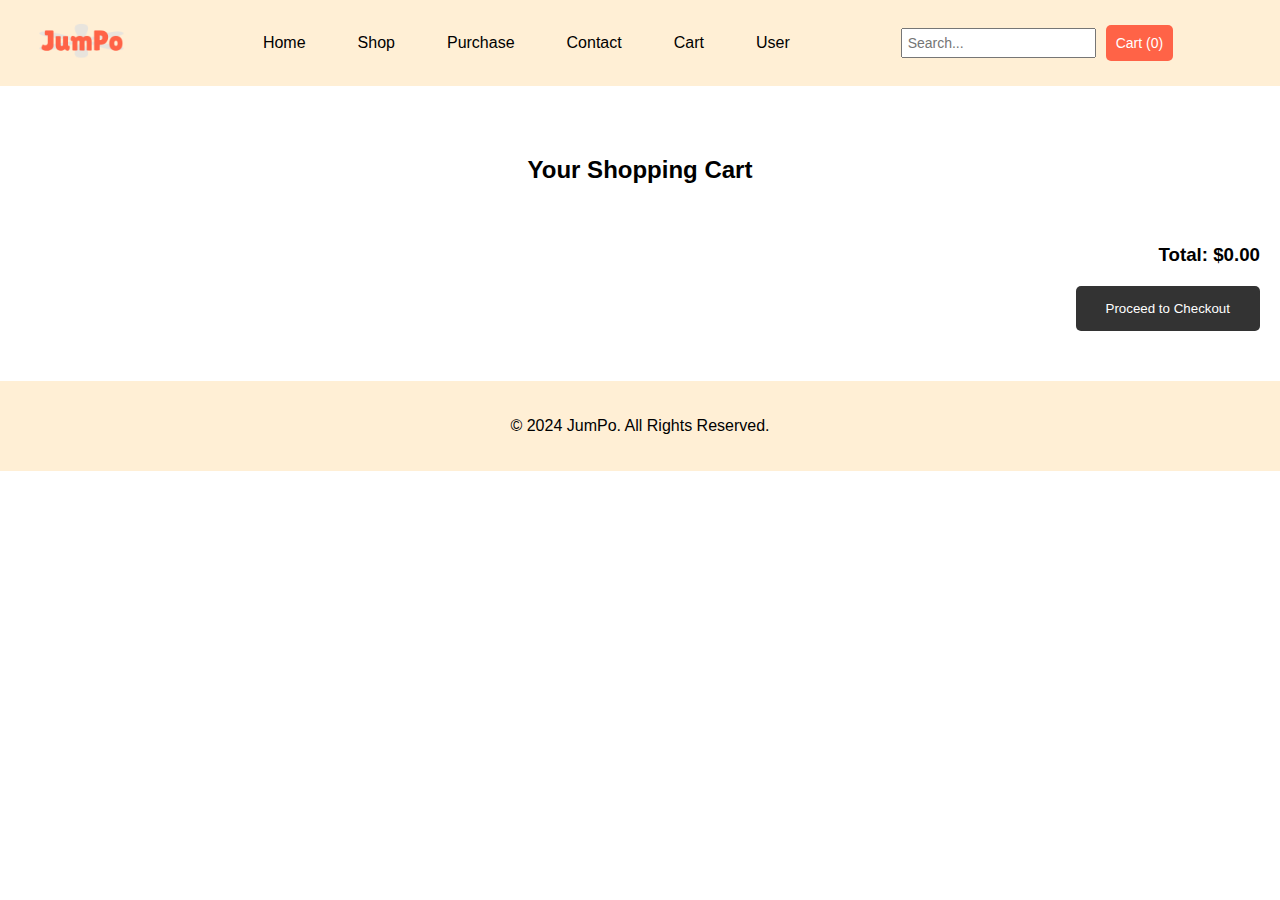
<file: shoping/JumPo/Cart/index.html>
<!DOCTYPE html>
<html lang="en">
<head>
    <meta charset="UTF-8">
    <meta name="viewport" content="width=device-width, initial-scale=1.0">
    <title>JumPo</title>
    <link rel="stylesheet" href="style.css">
    <script src="main.js" defer></script>

</head>
<body>
    <header>
        <div class="logo">
            <img src="../Picture/logo.png" alt="">
        </div>
        <input type="checkbox" id="nav-toggle" class="nav-toggle">
        <label for="nav-toggle" class="nav-toggle-label">
            <span></span>
        </label>
        <nav>
            <ul>
                <li><a href="../Home/index.html">Home</a></li>
                <li><a href="../Product/index.html">Shop</a></li>
                <li><a href="../Check/index.html">Purchase</a></li>
                <li><a href="../Sign/index.html">Contact</a></li>
                <li><a href="../Cart/index.html">Cart</a></li>
                <li id="user-info"><a href="../User/index.html">User</a></li>
            </ul>
        </nav>
        <div class="search-cart">
            <input type="text" id="search-input" placeholder="Search..." size="20">
            <button class="cart-icon" onclick="location.href='cart.html'">Cart (0)</button>
        </div>
        <div id="search-results" class="search-results"></div>
        
    </header>
    


    <!-- Shopping Cart Section -->
    <section class="cart">
        <h2>Your Shopping Cart</h2>
        <div class="cart-items">
            <!-- Example Cart Item -->
            <div class="cart-item">
                <img src="../Picture/bag.jpg" alt="bag">
                <div class="cart-item-info">
                    <h3>Bag</h3>
                    <p>$19.89</p>
                    <label for="quantity">Quantity:</label>
                    <input type="number" id="quantity" value="1" min="1">
                </div>
                <button class="remove-btn">Remove</button>
            </div>
            <!-- End Example Cart Item -->
        </div>
        <div class="cart-summary">
            <h3>Total: $15.6</h3>
            <button class="checkout-btn">Proceed to Checkout</button>
        </div>
    </section>

    <footer>
        <p>&copy; 2024 JumPo. All Rights Reserved.</p>
        <div class="social-media">
            <!-- Add social media icons/links here -->
        </div>
    </footer>
</body>
</html>
</file>
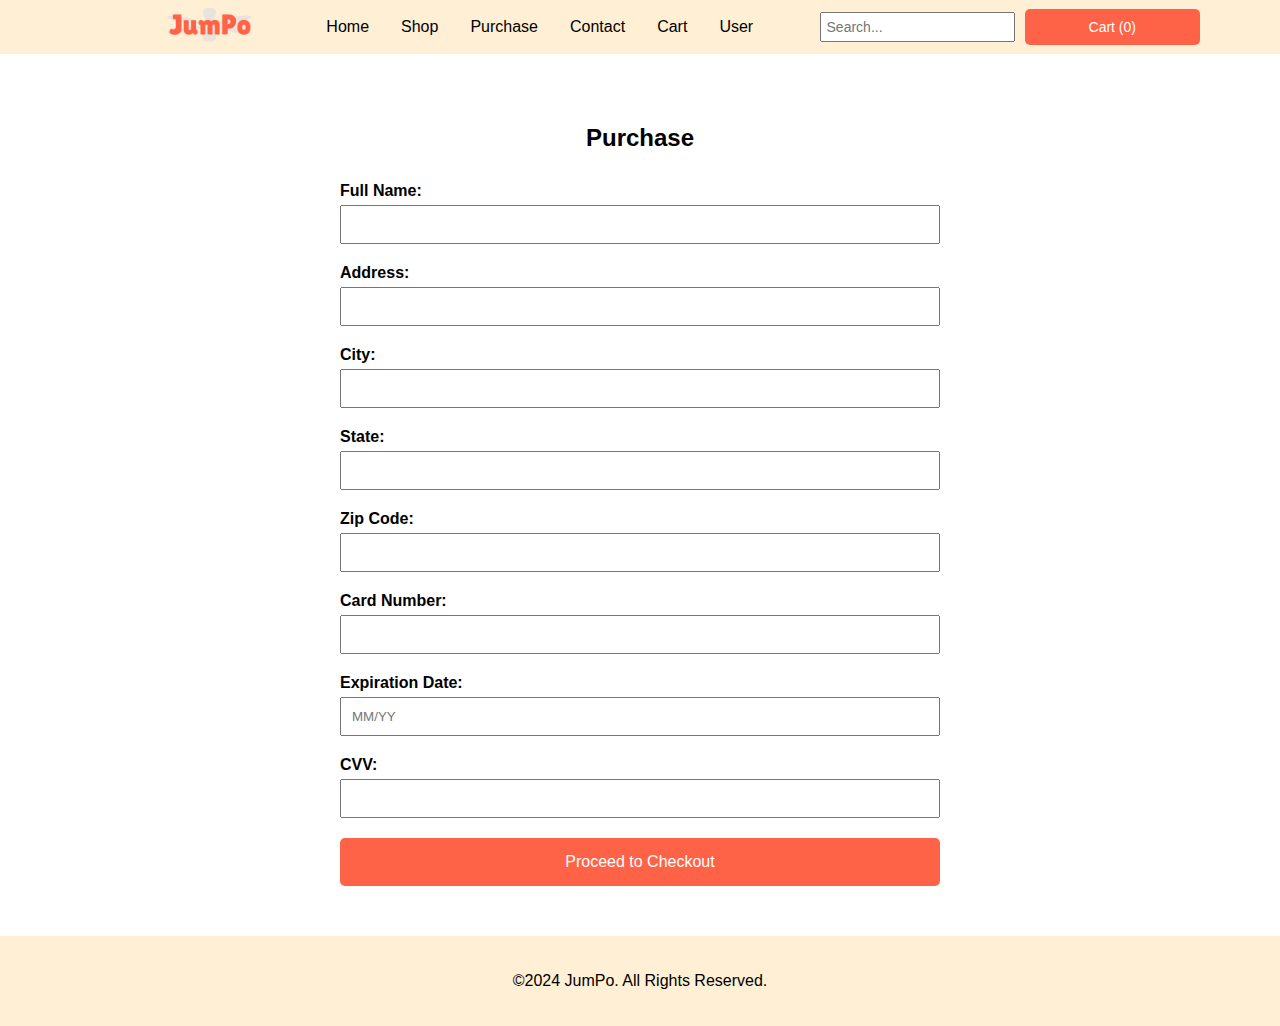
<file: shoping/JumPo/Check/index.html>
<!DOCTYPE html>
<html lang="en">
<head>
    <meta charset="UTF-8">
    <meta name="viewport" content="width=device-width, initial-scale=1.0">
    <title>JumPo</title>
    <link rel="stylesheet" href="style.css">
    <script defer src="main.js"></script>
</head>
<body>
    <!-- Header Section -->
    <header>
        <div class="logo">
            <img src="../Picture/logo.png" alt="">
        </div>
        <input type="checkbox" id="nav-toggle" class="nav-toggle">
        <label for="nav-toggle" class="nav-toggle-label">
            <span></span>
        </label>
        <nav>
            <ul>
                <li><a href="../Home/index.html">Home</a></li>
                <li><a href="../Product/index.html">Shop</a></li>
                <li><a href="../Check/index.html">Purchase</a></li>
                <li><a href="../Sign/index.html">Contact</a></li>
                <li><a href="../Cart/index.html">Cart</a></li>
                <li id="user-info"><a href="../User/user.html">User</a></li>
            </ul>
        </nav>
        <div class="search-cart">
            <input type="text" placeholder="Search..." size="20">
            <button class="cart-icon" onclick="location.href='cart.html'">Cart (0)</button>
        </div>
    </header>
    

    <!-- Checkout Section -->
    <section class="checkout">
        <h2>Purchase</h2>
        <form id="checkout-form">
            <div class="form-group">
                <label for="full-name">Full Name:</label>
                <input type="text" id="full-name" required>
            </div>
            <div class="form-group">
                <label for="address">Address:</label>
                <input type="text" id="address" required>
            </div>
            <div class="form-group">
                <label for="city">City:</label>
                <input type="text" id="city" required>
            </div>
            <div class="form-group">
                <label for="state">State:</label>
                <input type="text" id="state" required>
            </div>
            <div class="form-group">
                <label for="zip">Zip Code:</label>
                <input type="text" id="zip" required>
            </div>
            <div class="form-group">
                <label for="card-number">Card Number:</label>
                <input type="text" id="card-number" required>
            </div>
            <div class="form-group">
                <label for="exp-date">Expiration Date:</label>
                <input type="text" id="exp-date" placeholder="MM/YY" required>
            </div>
            <div class="form-group">
                <label for="cvv">CVV:</label>
                <input type="text" id="cvv" required>
            </div>
            <button class="checkout-btn" onclick="location.href='checkout.html'">Proceed to Checkout</button>

        </form>
    </section>

    <footer>
        <p>&copy;2024 JumPo. All Rights Reserved.</p>
    </footer>
</body>
</html>
</file>
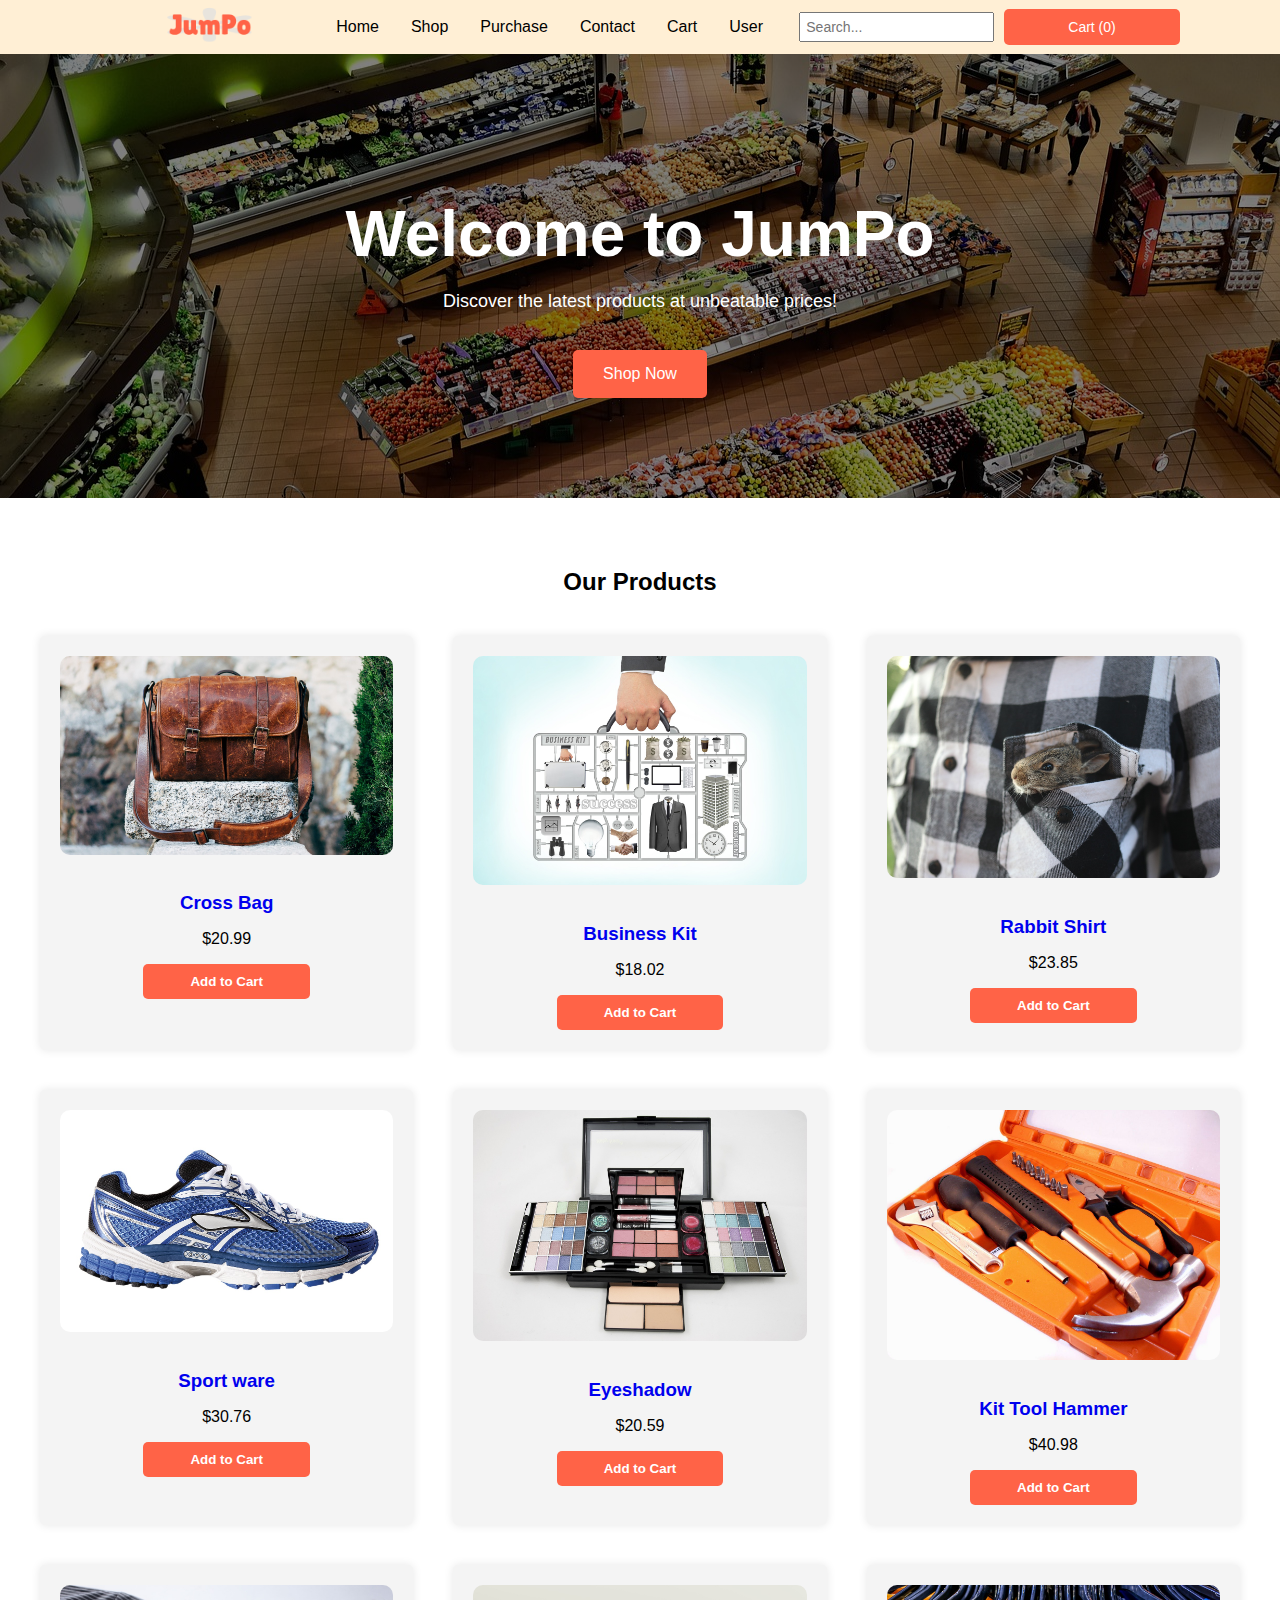
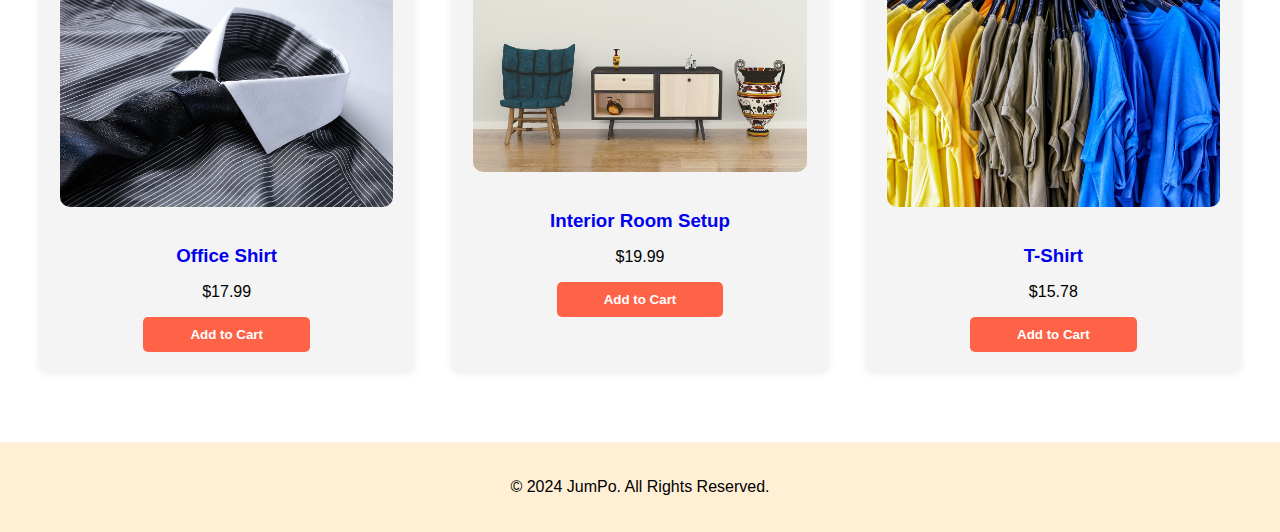
<file: shoping/JumPo/Home/index.html>
<!DOCTYPE html>
<html lang="en">
<head>
    <meta charset="UTF-8">
    <meta name="viewport" content="width=device-width, initial-scale=1.0">
    <title>JumPo</title>
    <link rel="stylesheet" href="style.css">
    <script defer src="index.js"></script>
</head>
<body>
    <!-- Header Section -->
    <header>
        <div class="logo">
            <img src="../Picture/logo.png" alt="">
        </div>
        <input type="checkbox" id="nav-toggle" class="nav-toggle">
        <label for="nav-toggle" class="nav-toggle-label">
            <span></span>
        </label>
        <nav>
            <ul>
                <li><a href="../Home/index.html">Home</a></li>
                <li><a href="../Product/index.html">Shop</a></li>
                <li><a href="../Check/index.html">Purchase</a></li>
                <li><a href="../Sign/index.html">Contact</a></li>
                <li><a href="../Cart/index.html">Cart</a></li>
                <li id="user-info"><a href="../User/index.html">User</a></li>
            </ul>
        </nav>
        <div class="search-cart">
            <input type="text" id="search-input" placeholder="Search..." size="20">
            <button class="cart-icon" onclick="location.href='cart.html'">Cart (0)</button>
        </div>
        <div id="search-results" class="search-results"></div>
        
    </header>
    
    <!-- Hero Section -->
    <section class="hero">
        <div class="hero-content">
            <h1>Welcome to JumPo</h1>
            <p>Discover the latest products at unbeatable prices!</p>
            <a href="../Check/index.html" class="shop-now-btn">Shop Now</a>
        </div>
    </section>

    <!-- Product Section -->
    <section class="products">
        <h2>Our Products</h2>
        <div class="production">
            <div class="product-list">
                <div class="product-item">
                    <a href="../Product/index.html">
                        <img src="../Picture/bag.jpg" alt="cross bag">
                        <h3>Cross Bag</h3>
                    </a>
                    <p>$20.99</p>
                    <button class="add-to-cart-btn">Add to Cart</button>
                </div>
            </div>
            <div class="product-list">
                <div class="product-item">
                    <a href="../Product/index.html">
                        <img src="../Picture/business-kit.jpg" alt="bussiness kit">
                        <h3>Business Kit</h3>
                    </a>
                    <p>$18.02</p>
                    <button class="add-to-cart-btn">Add to Cart</button>
                </div>
            </div>
            <div class="product-list">
                <div class="product-item">
                    <a href="../Product/index.html">
                        <img src="../Picture/rabbit.jpg" alt="rabbit shirt">
                        <h3>Rabbit Shirt</h3>
                    </a>
                    <p>$23.85</p>
                    <button class="add-to-cart-btn">Add to Cart</button>
                </div>
            </div>
            <div class="product-list">
                <div class="product-item">
                    <a href="../Product/index.html">
                        <img src="../Picture/running.jpg" alt="sportware">
                        <h3>Sport ware</h3>
                    </a>
                    <p>$30.76</p>
                    <button class="add-to-cart-btn">Add to Cart</button>
                </div>
            </div>
            <div class="product-list">
                <div class="product-item">
                    <a href="../Product/index.html">
                        <img src="../Picture/eyeshadow.jpg" alt="eyeshadow">
                        <h3>Eyeshadow</h3>
                    </a>
                    <p>$20.59</p>
                    <button class="add-to-cart-btn">Add to Cart</button>
                </div>
            </div>
            <div class="product-list">
                <div class="product-item">
                    <a href="../Product/index.html">
                        <img src="../Picture/kit.jpg" alt="kit tool hammer">
                        <h3>Kit Tool Hammer</h3>
                    </a>
                    <p>$40.98</p>
                    <button class="add-to-cart-btn">Add to Cart</button>
                </div>
            </div>
            <div class="product-list">
                <div class="product-item">
                    <a href="../Product/index.html">
                        <img src="../Picture/shirt.jpg" alt="Office shirt">
                        <h3>Office Shirt</h3>
                    </a>
                    <p>$17.99</p>
                    <button class="add-to-cart-btn">Add to Cart</button>
                </div>
            </div>
            <div class="product-list">
                <div class="product-item">
                    <a href="../Product/index.html">
                        <img src="../Picture/room.jpg" alt="interior room setup">
                        <h3>Interior Room Setup</h3>
                    </a>
                    <p>$19.99</p>
                    <button class="add-to-cart-btn">Add to Cart</button>
                </div>
            </div>
            <div class="product-list">
                <div class="product-item">
                    <a href="../Product/index.html">
                        <img src="../Picture/t-shirt.jpg" alt="t-shirt">
                        <h3>T-Shirt</h3>
                    </a>
                    <p>$15.78</p>
                    <button class="add-to-cart-btn">Add to Cart</button>
                </div>
                
            
            </div>
        </div>
    </section>

    <!-- Footer Section -->
    <footer>
        <p>&copy; 2024  JumPo. All Rights Reserved.</p>
    </footer>
</body>
</html>
</file>
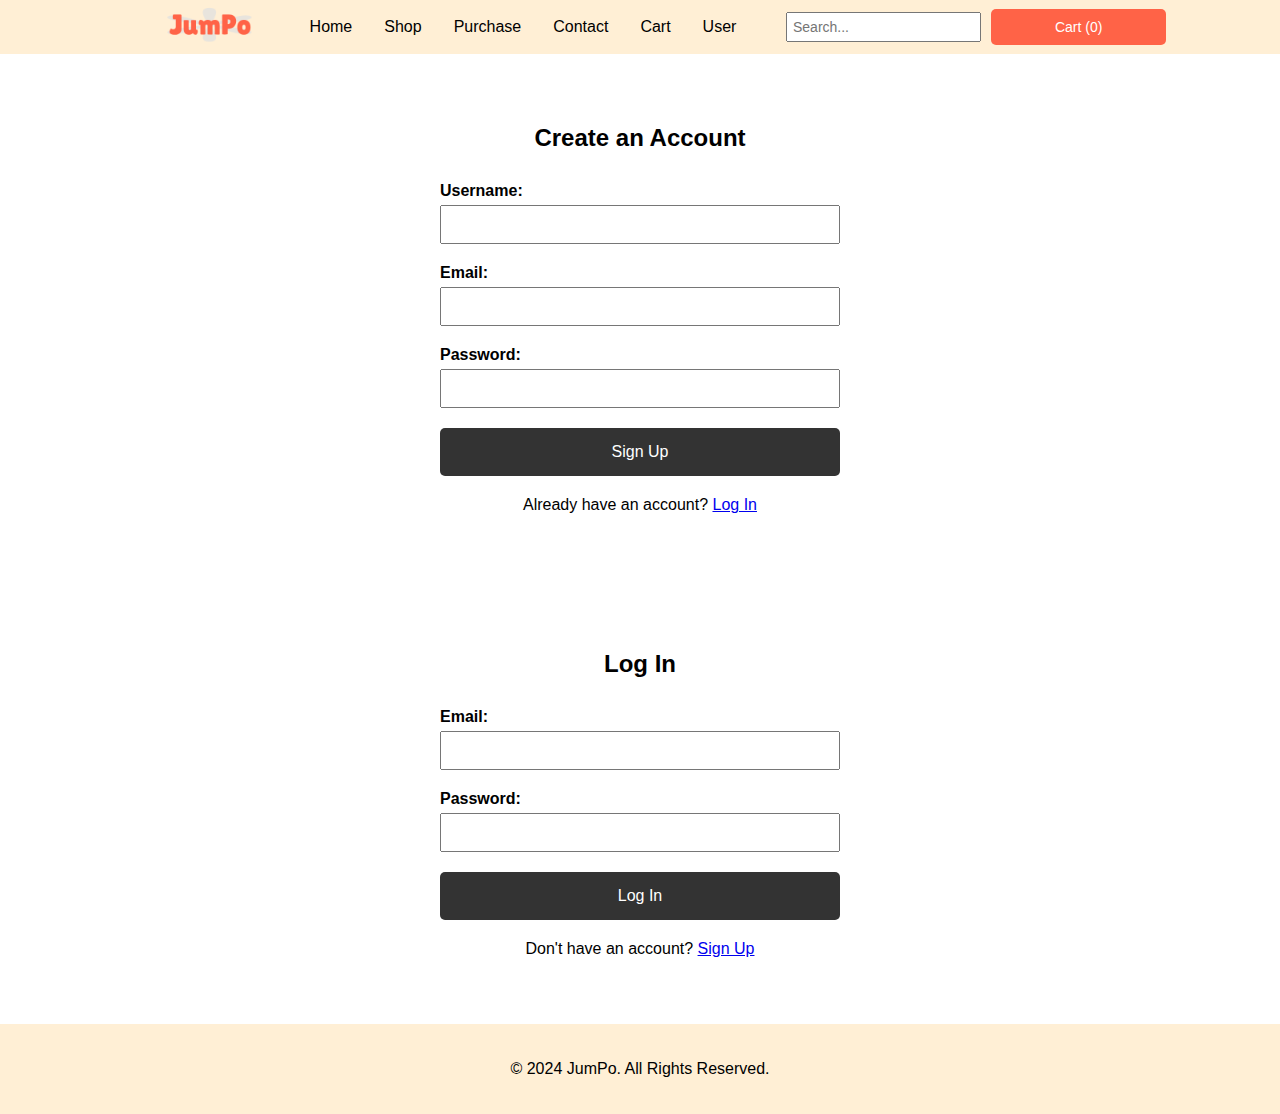
<file: shoping/JumPo/Sign/index.html>
<!DOCTYPE html>
<html lang="en">
<head>
    <meta charset="UTF-8">
    <meta name="viewport" content="width=device-width, initial-scale=1.0">
    <title>JumPo</title>
    <link rel="stylesheet" href="style.css">
    <script defer src="main.js"></script>
    <!-- <script defer src="index.js"></script> -->
</head>
<body>
    <header>
        <div class="logo">
            <img src="../Picture/logo.png" alt="">
        </div>
        <input type="checkbox" id="nav-toggle" class="nav-toggle">
        <label for="nav-toggle" class="nav-toggle-label">
            <span></span>
        </label>
        <nav>
            <ul>
                <li><a href="../Home/index.html">Home</a></li>
                <li><a href="../Product/index.html">Shop</a></li>
                <li><a href="../Check/index.html">Purchase</a></li>
                <li><a href="../Sign/index.html">Contact</a></li>
                <li><a href="../Cart/index.html">Cart</a></li>
                <li id="user-info"><a href="../User/index.html">User</a></li>
            </ul>
        </nav>
        <div class="search-cart">
            <input type="text" id="search-input" placeholder="Search..." size="20">
            <button class="cart-icon" onclick="location.href='cart.html'">Cart (0)</button>
        </div>
        <div id="search-results" class="search-results"></div>
        
    </header>
    


    <!-- Sign Up Section -->
    <section class="signup">
        <h2>Create an Account</h2>
        <form id="signup-form">
            <div class="form-group">
                <label for="username">Username:</label>
                <input type="text" id="username" required>
            </div>
            <div class="form-group">
                <label for="email">Email:</label>
                <input type="email" id="email" required>
            </div>
            <div class="form-group">
                <label for="password">Password:</label>
                <input type="password" id="password" required>
            </div>
            <button type="submit" class="signup-btn">Sign Up</button>
        </form>
        <p>Already have an account? <a href="../Sign/index.html">Log In</a></p>
    </section>

    <!-- Log In Section -->
    <section class="login">
        <h2>Log In</h2>
        <form id="login-form">
            <div class="form-group">
                <label for="login-email">Email:</label>
                <input type="email" id="login-email" required>
            </div>
            <div class="form-group">
                <label for="login-password">Password:</label>
                <input type="password" id="login-password" required>
            </div>
            <button type="submit" class="login-btn">Log In</button>
        </form>
        <p>Don't have an account? <a href="../User/index.html">Sign Up</a></p>
    </section>


    <footer>
        <p>&copy; 2024  JumPo. All Rights Reserved.</p>
    </footer>
</body>
</html>
</file>
<file: shoping/JumPo/Cart/style.css>
body {
  font-family: Arial, sans-serif;
  margin: 0;
  padding: 0;
  box-sizing: border-box;
}

header {
  display: flex;
  justify-content: space-between;
  align-items: center;
  padding-left: 10rem;
  padding-right: 5rem;
  background-color: papayawhip;
}


nav ul {
  list-style: none;
  display: flex;
  margin: 0;
}

nav ul li {
  margin-right: 20px;
  padding-left: 1rem;
  padding-right: 1rem;
}

nav ul li a {
  color:black;
  text-decoration: none;
}

.logo img{
  width: 100px;
}

.search-cart {
  display: flex;
  align-items: center;

}

.search-cart input[type="text"] {
  padding: 5px;
  margin-right: 10px;
  font-size: 14px;

}

.cart-icon {
  background-color: tomato;
  color: #fff;
  border: none;
  border-radius:5px ;
  padding: 10px;
  cursor: pointer;
  padding-left: 4rem;
  padding-right: 4rem;
  font-size: 14px;
}

.cart {
  padding: 50px 20px;
}

.cart h2 {
  text-align: center;
  margin-bottom: 30px;
}

.cart-items {
  display: flex;
  flex-direction: column;
  margin-bottom: 30px;
}

.cart-item {
  display: flex;
  align-items: center;
  margin-bottom: 20px;
  padding: 20px;
  background-color: #f4f4f4;
  border-radius: 5px;
}

.cart-item img {
  width: 100px;
  margin-right: 20px;
}

.cart-item-info {
  flex: 1;
}

.cart-item-info h3 {
  margin-bottom: 10px;
}

.cart-item-info p {
  margin-bottom: 10px;
}

.cart-item-info input[type="number"] {
  width: 50px;
  padding: 5px;
}

.remove-btn {
  background-color: #ff0000;
  color: #fff;
  border: none;
  padding: 10px;
  cursor: pointer;
  border-radius: 5px;
}

.cart-summary {
  text-align: right;
}

.cart-summary h3 {
  margin-bottom: 20px;
}

.checkout-btn {
  background-color: #333;
  color: #fff;
  border: none;
  padding: 15px 30px;
  cursor: pointer;
  border-radius: 5px;
}

@media (max-width: 850px) {
  header {
      flex-direction: column;
      align-items: flex-start;
      padding-left: 2rem;
      padding-right: 2rem;
  }

  nav ul {
      flex-direction: column;
      align-items: flex-start;
      margin-top: 10px;
  }

  nav ul li {
      margin-right: 0;
      margin-bottom: 10px;
  }

  .search-cart {
      flex-direction: column;
      align-items: flex-start;
      width: 100%;
      margin-top: 10px;
  }

  .search-cart input[type="text"] {
      width: 100%;
      margin-right: 0;
      margin-bottom: 10px;
  }

  .cart-icon {
      width: 100%;
  }
}

@media (max-width: 850px) {
  footer {
      padding: 20px 10px;
  }

  .social-media {
      margin-top: 5px;
  }
}

.nav-toggle {
  display: none;
}

.nav-toggle-label {
  display: none;
  position: absolute;
  top: 20px;
  right: 20px;
  cursor: pointer;
}

.nav-toggle-label span,
.nav-toggle-label span::before,
.nav-toggle-label span::after {
  display: block;
  background-color: black;
  height: 3px;
  width: 25px;
  position: relative;
  transition: all 0.3s ease;
}

.nav-toggle-label span::before,
.nav-toggle-label span::after {
  content: '';
  position: absolute;
}

.nav-toggle-label span::before {
  top: -8px;
}

.nav-toggle-label span::after {
  top: 8px;
}

.nav-toggle:checked + .nav-toggle-label span {
  background-color: transparent;
}

.nav-toggle:checked + .nav-toggle-label span::before {
  transform: rotate(45deg);
  top: 0;
}

.nav-toggle:checked + .nav-toggle-label span::after {
  transform: rotate(-45deg);
  top: 0;
}

.nav-toggle:checked ~ nav ul {
  display: flex;
  flex-direction: column;
  position: absolute;
  top: 60px;
  right: 0;
  background-color: papayawhip;
  width: 100%;
  padding: 20px 0;
  box-shadow: 0 0 10px rgba(0, 0, 0, 0.1);
}

nav ul li {
  margin: 15px 0;
  text-align: center;
}

@media (max-width: 850px) {
  .nav-toggle-label {
      display: block;
      height: 100vh;
  }

  nav ul {
      display: none;
  }

  .search-cart {
      flex-direction: column;
      align-items: flex-start;
      width: 100%;
      margin-top: 10px;
  }

  .search-cart input[type="text"] {
      width: 100%;
      margin-right: 0;
      margin-bottom: 10px;
  }

  .cart-icon {
      width: 100%;
  }
}

/* General Styles */
body {
  font-family: Arial, sans-serif;
  margin: 0;
  padding: 0;
  box-sizing: border-box;
}

header {
  display: flex;
  justify-content: space-between;
  align-items: center;
  padding: 1rem 2rem;
  background-color: papayawhip;
  position: relative;
  z-index: 10;
}

nav ul {
  list-style: none;
  display: flex;
  margin: 0;
}

nav ul li {
  margin-right: 20px;
  padding: 0 1rem;
}

nav ul li a {
  color: black;
  text-decoration: none;
}

.logo img {
  width: 100px;
}

.search-cart {
  display: flex;
  align-items: center;
}

.search-cart input[type="text"] {
  padding: 5px;
  margin-right: 10px;
  font-size: 14px;
}

.cart-icon {
  background-color: tomato;
  color: #fff;
  border: none;
  border-radius: 5px;
  padding: 10px;
  cursor: pointer;
  width: 100%;
  font-size: 14px;
}

.cart {
  padding: 50px 20px;
}

.cart h2 {
  text-align: center;
  margin-bottom: 30px;
}

.cart-items {
  display: flex;
  flex-direction: column;
  margin-bottom: 30px;
}

.cart-item {
  display: flex;
  align-items: center;
  margin-bottom: 20px;
  padding: 20px;
  background-color: #f4f4f4;
  border-radius: 5px;
}

.cart-item img {
  width: 100px;
  margin-right: 20px;
}

.cart-item-info {
  flex: 1;
}

.cart-item-info h3 {
  margin-bottom: 10px;
}

.cart-item-info p {
  margin-bottom: 10px;
}

.cart-item-info input[type="number"] {
  width: 50px;
  padding: 5px;
}

.remove-btn {
  background-color: #ff0000;
  color: #fff;
  border: none;
  padding: 10px;
  cursor: pointer;
  border-radius: 5px;
}

.cart-summary {
  text-align: right;
}

.cart-summary h3 {
  margin-bottom: 20px;
}

.checkout-btn {
  background-color: #333;
  color: #fff;
  border: none;
  padding: 15px 30px;
  cursor: pointer;
  border-radius: 5px;
}

footer {
  background-color: papayawhip;
  color: black;
  text-align: center;
  padding: 20px;
}

/* Responsive Styles */
@media (max-width: 850px) {
  header {
    flex-direction: column;
    align-items: flex-start;
    padding: 1rem;
  }

  .nav-toggle-label {
    display: block;
  }

  nav ul {
    display: none;
    flex-direction: column;
    align-items: flex-start;
    width: 100%;
    background-color: papayawhip;
    position: absolute;
    top: 100%;
    left: 0;
    padding: 10px 0;
  }

  nav ul li {
    margin: 10px 0;
    text-align: center;
  }

  .nav-toggle:checked + .nav-toggle-label + nav ul {
    display: flex;
  }

  .search-cart {
    width: 100%;
    margin-top: 10px;
  }

  .search-cart input[type="text"] {
    width: calc(100% - 20px);
    margin-right: 0;
    margin-bottom: 10px;
  }

  .cart-icon {
    width: 100%;
  }

  .cart-item {
    flex-direction: column;
    align-items: flex-start;
  }

  .cart-item img {
    width: 100%;
    margin-bottom: 15px;
  }

  .cart-summary {
    text-align: center;
  }

  footer {
    padding: 10px 20px;
  }
}


@media (max-width: 850px) {
  .nav-toggle-label {
      display: block;
  }

  nav ul {
      display: none;
      flex-direction: column;
      align-items: flex-start;
      width: 100%;
      background-color: papayawhip;
      position: absolute;
      top: 100%;
      left: 0;
      padding: 10px 0;
  }

  .nav-toggle:checked + .nav-toggle-label + nav ul {
      display: flex;
  }

  .search-cart {
      width: 100%;
      margin-top: 10px;
  }
}
</file>
<file: shoping/JumPo/Check/style.css>
/* General Styles */
body {
  font-family: Arial, sans-serif;
  margin: 0;
  padding: 0;
  box-sizing: border-box;
}

header {
  display: flex;
  justify-content: space-between;
  align-items: center;
  padding-left: 10rem;
  padding-right: 5rem;
  background-color: papayawhip;
}

nav ul {
  list-style: none;
  display: flex;
  margin: 0;
  padding: 0;
}

nav ul li {
  margin-right: 20px;
  padding-left: 1rem;
  padding-right: 1rem;
}

nav ul li a {
  color: black;
  text-decoration: none;
}

.logo img {
  width: 100px;
}

.search-cart {
  display: flex;
  align-items: center;
}

.search-cart input[type="text"] {
  padding: 5px;
  margin-right: 10px;
  font-size: 14px;
}

.cart-icon {
  background-color: tomato;
  color: #fff;
  border: none;
  border-radius: 5px;
  padding: 10px;
  cursor: pointer;
  padding-left: 4rem;
  padding-right: 4rem;
  font-size: 14px;
}

.checkout {
  padding: 50px 20px;
  max-width: 600px;
  margin: 0 auto;
}

.checkout h2 {
  text-align: center;
  margin-bottom: 30px;
}

.form-group {
  margin-bottom: 20px;
}

.form-group label {
  display: block;
  margin-bottom: 5px;
  font-weight: bold;
}

.form-group input[type="text"] {
  width: 100%;
  padding: 10px;
  box-sizing: border-box;
}

.checkout-btn {
  background-color: tomato;
  color: #fff;
  border: none;
  padding: 15px;
  cursor: pointer;
  width: 100%;
  border-radius: 5px;
  font-size: 1rem;
}

footer {
  background-color: papayawhip;
  color: black;
  text-align: center;
  padding: 20px;
}

.social-media {
  margin-top: 10px;
}

@media (max-width: 850px) {
  header {
    flex-direction: column;
    align-items: flex-start;
    padding-left: 2rem;
    padding-right: 2rem;
  }

  nav ul {
    flex-direction: column;
    align-items: flex-start;
    margin-top: 10px;
  }

  nav ul li {
    margin-right: 0;
    margin-bottom: 10px;
  }

  .search-cart {
    flex-direction: column;
    align-items: flex-start;
    width: 100%;
    margin-top: 10px;
  }

  .search-cart input[type="text"] {
    width: 100%;
    margin-right: 0;
    margin-bottom: 10px;
  }

  .cart-icon {
    width: 100%;
  }
}

@media (max-width: 850px) {
  .checkout {
    padding: 20px;
    max-width: 100%;
  }

  .checkout h2 {
    font-size: 1.5rem;
  }

  .form-group input[type="text"] {
    padding: 8px;
  }

  .checkout-btn {
    padding: 10px;
    font-size: 0.9rem;
  }

  footer {
    padding: 20px 10px;
  }

  .social-media {
    margin-top: 5px;
  }
}

/* Hamburger Menu */
.nav-toggle {
  display: none;
}

.nav-toggle-label {
  display: none;
  position: absolute;
  top: 20px;
  right: 20px;
  cursor: pointer;
}

.nav-toggle-label span,
.nav-toggle-label span::before,
.nav-toggle-label span::after {
  display: block;
  background-color: black;
  height: 3px;
  width: 25px;
  position: relative;
  transition: all 0.3s ease;
}

.nav-toggle-label span::before,
.nav-toggle-label span::after {
  content: '';
  position: absolute;
}

.nav-toggle-label span::before {
  top: -8px;
}

.nav-toggle-label span::after {
  top: 8px;
}

.nav-toggle:checked + .nav-toggle-label span {
  background-color: transparent;
}

.nav-toggle:checked + .nav-toggle-label span::before {
  transform: rotate(45deg);
  top: 0;
}

.nav-toggle:checked + .nav-toggle-label span::after {
  transform: rotate(-45deg);
  top: 0;
}

.nav-toggle:checked ~ nav ul {
  display: flex;
  flex-direction: column;
  position: absolute;
  top: 60px;
  right: 0;
  background-color: papayawhip;
  width: 100%;
  padding: 20px 0;
  box-shadow: 0 0 10px rgba(0, 0, 0, 0.1);
}

nav ul li {
  margin: 15px 0;
  text-align: center;
}

@media (max-width: 850px) {
  .nav-toggle-label {
    display: block;
    height: 100vh;
  }

  nav ul {
    display: none;
  }

  .search-cart {
    flex-direction: column;
    align-items: flex-start;
    width: 100%;
    margin-top: 10px;
  }

  .search-cart input[type="text"] {
    width: 100%;
    margin-right: 0;
    margin-bottom: 10px;
  }

  .cart-icon {
    width: 100%;
  }
}
</file>
<file: shoping/JumPo/Home/style.css>
/* General Styles */
body {
  font-family: Arial, sans-serif;
  margin: 0;
  padding: 0;
  box-sizing: border-box;
  overflow-x: hidden;
}

header {
  display: flex;
  justify-content: space-between;
  align-items: center;
  padding-left: 10rem;
  padding-right: 5rem;
  background-color: papayawhip;
}


nav ul {
  list-style: none;
  display: flex;
  margin: 0;
}

nav ul li {
  margin-right: 20px;
  padding-left: 1rem;
  padding-right: 1rem;
}

nav ul li a {
  color:black;
  text-decoration: none;
}

.logo img{
  width: 100px;
}

.search-cart {
  display: flex;
  align-items: center;

}

.search-cart input[type="text"] {
  padding: 5px;
  margin-right: 10px;
  font-size: 14px;

}

.cart-icon {
  background-color: tomato;
  color: #fff;
  border: none;
  border-radius:5px ;
  padding: 10px;
  cursor: pointer;
  padding-left: 4rem;
  padding-right: 4rem;
  font-size: 14px;
}

.hero {
  background-image: linear-gradient(to bottom, rgba(0, 0, 0, 0.5), rgba(0, 0, 0, 0.5)), url('../Picture/supermarket.jpg');
  background-size: cover;
  color: #fff;
  text-align: center;
  padding: 100px 20px;
  position: relative;
}

.hero-content h1 {
  font-size: 4rem;
  margin-bottom: 20px;
  color: #fff;
}
.hero-content p {
  font-size: 18px;
}

.shop-now-btn {
  border-radius: 5px;
  border: none;
  background-color: tomato;
  color: #fff;
  padding: 15px 30px;
  text-decoration: none;
  display: inline-block;
  margin-top: 20px;
}

.products {
  padding: 50px 20px;
  text-align: center;
}

.production{
  display: grid;
  grid-template-columns: 1fr 1fr 1fr;
}
.product-list {
  display: flex;
  justify-content: space-around;
  flex-wrap: wrap;
}

.product-item {
  background-color: #f4f4f4;
  padding: 20px;
  margin: 20px;
  text-align: center;
  border-radius: 5px;
  width: 100%;
  box-shadow: 0 0 10px rgba(0, 0, 0, 0.1);
}

.product-item img {
  max-width: 100%;
  border-radius: 10px;
  height: auto;
  margin-bottom: 15px;
}
.product-item a{
  text-decoration: none;
}

.product-item h3 {
  margin-bottom: 10px;
}

.add-to-cart-btn {
  background-color:tomato;
  color: #fff;
  border: none;
  padding: 10px;
  cursor: pointer;
  font-weight: 550;
  width: 50%;
  border-radius: 5px;
}

footer {
  background-color:papayawhip;
  color:black;
  text-align: center;
  padding: 20px;
}

.social-media {
  margin-top: 10px;
}

@media (max-width: 850px) {
  header {
      flex-direction: column;
      align-items: flex-start;
      padding-left: 2rem;
      padding-right: 2rem;
  }

  nav ul {
      flex-direction: column;
      align-items: flex-start;
      margin-top: 10px;
  }

  nav ul li {
      margin-right: 0;
      margin-bottom: 10px;
  }

  .search-cart {
      flex-direction: column;
      align-items: flex-start;
      width: 100%;
      margin-top: 10px;
  }

  .search-cart input[type="text"] {
      width: 100%;
      margin-right: 0;
      margin-bottom: 10px;
  }

  .cart-icon {
      width: 100%;
  }
}


@media (max-width: 850px) {
  .hero {
      padding: 50px 20px;
  }

  .hero-content h1 {
      font-size: 2.5rem;
  }

  .hero-content p {
      font-size: 16px;
  }

  .shop-now-btn {
      padding: 10px 20px;
  }
}


@media (max-width: 850px) {
  .production {
      grid-template-columns: 1fr 1fr;
      gap: 10px;
  }

  .product-item {
      width: 100%;
      margin: 10px 0;
  }
}

@media (max-width: 600px) {
  .production {
      grid-template-columns: 1fr;
  }

  .product-item {
      margin: 10px auto;
  }
}


@media (max-width: 850px) {
  footer {
      padding: 20px 10px;
  }

  .social-media {
      margin-top: 5px;
  }
}


/* Hamburger Menu */
.nav-toggle {
  display: none;
}

.nav-toggle-label {
  display: none;
  position: absolute;
  top: 20px;
  right: 20px;
  cursor: pointer;
}

.nav-toggle-label span,
.nav-toggle-label span::before,
.nav-toggle-label span::after {
  display: block;
  background-color: black;
  height: 3px;
  width: 25px;
  position: relative;
  transition: all 0.3s ease;
}

.nav-toggle-label span::before,
.nav-toggle-label span::after {
  content: '';
  position: absolute;
}

.nav-toggle-label span::before {
  top: -8px;
}

.nav-toggle-label span::after {
  top: 8px;
}

/* Show the navigation when the checkbox is checked */
.nav-toggle:checked + .nav-toggle-label span {
  background-color: transparent;
}

.nav-toggle:checked + .nav-toggle-label span::before {
  transform: rotate(45deg);
  top: 0;
}

.nav-toggle:checked + .nav-toggle-label span::after {
  transform: rotate(-45deg);
  top: 0;
}

.nav-toggle:checked ~ nav ul {
  display: flex;
  flex-direction: column;
  position: absolute;
  top: 60px;
  right: 0;
  background-color: papayawhip;
  width: 100%;
  padding: 20px 0;
  box-shadow: 0 0 10px rgba(0, 0, 0, 0.1);
}

nav ul li {
  margin: 15px 0;
  text-align: center;
}

/* Responsive Styles */
@media (max-width: 850px) {
  .nav-toggle-label {
      display: block;
      height: 100vh;
  }

  nav ul {
      display: none;
  }

  .search-cart {
      flex-direction: column;
      align-items: flex-start;
      width: 100%;
      margin-top: 10px;
  }

  .search-cart input[type="text"] {
      width: 100%;
      margin-right: 0;
      margin-bottom: 10px;
  }

  .cart-icon {
      width: 100%;
  }
}



/* 0000000 */
/* .search-results {
  background-color: #f9f9f9;
  border: 1px solid #ddd;
  max-height: 300px;
  overflow-y: auto;
  position: absolute;
  width: 300px;
  z-index: 1000;
}

.search-result-item {
  padding: 10px;
  border-bottom: 1px solid #ddd;
  display: flex;
  align-items: center;
}

.search-result-item img {
  width: 50px;
  height: 50px;
  margin-right: 10px;
}

.search-result-item p {
  margin: 0;
  font-size: 14px;
}

.search-results a {
  text-decoration: none;
  color: black;
}

.search-results a:hover {
  background-color: #f1f1f1;
} */
</file>
<file: shoping/JumPo/Sign/style.css>
/* General Styles */
body {
  font-family: Arial, sans-serif;
  margin: 0;
  padding: 0;
  box-sizing: border-box;
}

header {
  display: flex;
  justify-content: space-between;
  align-items: center;
  padding-left: 10rem;
  padding-right: 5rem;
  background-color: papayawhip;
}


nav ul {
  list-style: none;
  display: flex;
  margin: 0;
  padding: 0;
}

nav ul li {
  margin-right: 20px;
  padding-left: 1rem;
  padding-right: 1rem;
}

nav ul li a {
  color:black;
  text-decoration: none;
}

.logo img{
  width: 100px;
}

.search-cart {
  display: flex;
  align-items: center;

}

.search-cart input[type="text"] {
  padding: 5px;
  margin-right: 10px;
  font-size: 14px;

}

.cart-icon {
  background-color: tomato;
  color: #fff;
  border: none;
  border-radius:5px ;
  padding: 10px;
  cursor: pointer;
  padding-left: 4rem;
  padding-right: 4rem;
  font-size: 14px;
}


.signup, .login {
  padding: 50px 20px;
  max-width: 400px;
  margin: 0 auto;
}

.signup h2, .login h2 {
  text-align: center;
  margin-bottom: 30px;
}

.signup-btn, .login-btn {
  background-color: #333;
  color: #fff;
  border: none;
  padding: 15px;
  cursor: pointer;
  width: 100%;
  border-radius: 5px;
  font-size: 1rem;
}

.form-group {
  margin-bottom: 20px;
}

.form-group label {
  display: block;
  margin-bottom: 5px;
  font-weight: bold;
}

.form-group input[type="text"], .form-group input[type="email"], .form-group input[type="password"] {
  width: 100%;
  padding: 10px;
  box-sizing: border-box;
}

.signup p, .login p {
  text-align: center;
  margin-top: 20px;
}

footer {
  background-color:papayawhip;
  color:black;
  text-align: center;
  padding: 20px;
}

.social-media {
  margin-top: 10px;
}

@media (max-width: 850px) {
  header {
      flex-direction: column;
      align-items: flex-start;
      padding-left: 2rem;
      padding-right: 2rem;
  }

  nav ul {
      flex-direction: column;
      align-items: flex-start;
      margin-top: 10px;
  }

  nav ul li {
      margin-right: 0;
      margin-bottom: 10px;
  }

  .search-cart {
      flex-direction: column;
      align-items: flex-start;
      width: 100%;
      margin-top: 10px;
  }

  .search-cart input[type="text"] {
      width: 100%;
      margin-right: 0;
      margin-bottom: 10px;
  }

  .cart-icon {
      width: 100%;
  }
}

@media (max-width: 850px) {
  footer {
      padding: 20px 10px;
  }

  .social-media {
      margin-top: 5px;
  }
}


/* Hamburger Menu */
.nav-toggle {
  display: none;
}

.nav-toggle-label {
  display: none;
  position: absolute;
  top: 20px;
  right: 20px;
  cursor: pointer;
}

.nav-toggle-label span,
.nav-toggle-label span::before,
.nav-toggle-label span::after {
  display: block;
  background-color: black;
  height: 3px;
  width: 25px;
  position: relative;
  transition: all 0.3s ease;
}

.nav-toggle-label span::before,
.nav-toggle-label span::after {
  content: '';
  position: absolute;
}

.nav-toggle-label span::before {
  top: -8px;
}

.nav-toggle-label span::after {
  top: 8px;
}

/* Show the navigation when the checkbox is checked */
.nav-toggle:checked + .nav-toggle-label span {
  background-color: transparent;
}

.nav-toggle:checked + .nav-toggle-label span::before {
  transform: rotate(45deg);
  top: 0;
}

.nav-toggle:checked + .nav-toggle-label span::after {
  transform: rotate(-45deg);
  top: 0;
}

.nav-toggle:checked ~ nav ul {
  display: flex;
  flex-direction: column;
  position: absolute;
  top: 60px;
  right: 0;
  background-color: papayawhip;
  width: 100%;
  padding: 20px 0;
  box-shadow: 0 0 10px rgba(0, 0, 0, 0.1);
}

nav ul li {
  margin: 15px 0;
  text-align: center;
}

/* Responsive Styles */
@media (max-width: 850px) {
  .nav-toggle-label {
      display: block;
      height: 100vh;
  }

  nav ul {
      display: none;
  }

  .search-cart {
      flex-direction: column;
      align-items: flex-start;
      width: 100%;
      margin-top: 10px;
  }

  .search-cart input[type="text"] {
      width: 100%;
      margin-right: 0;
      margin-bottom: 10px;
  }

  .cart-icon {
      width: 100%;
  }
}
</file>
